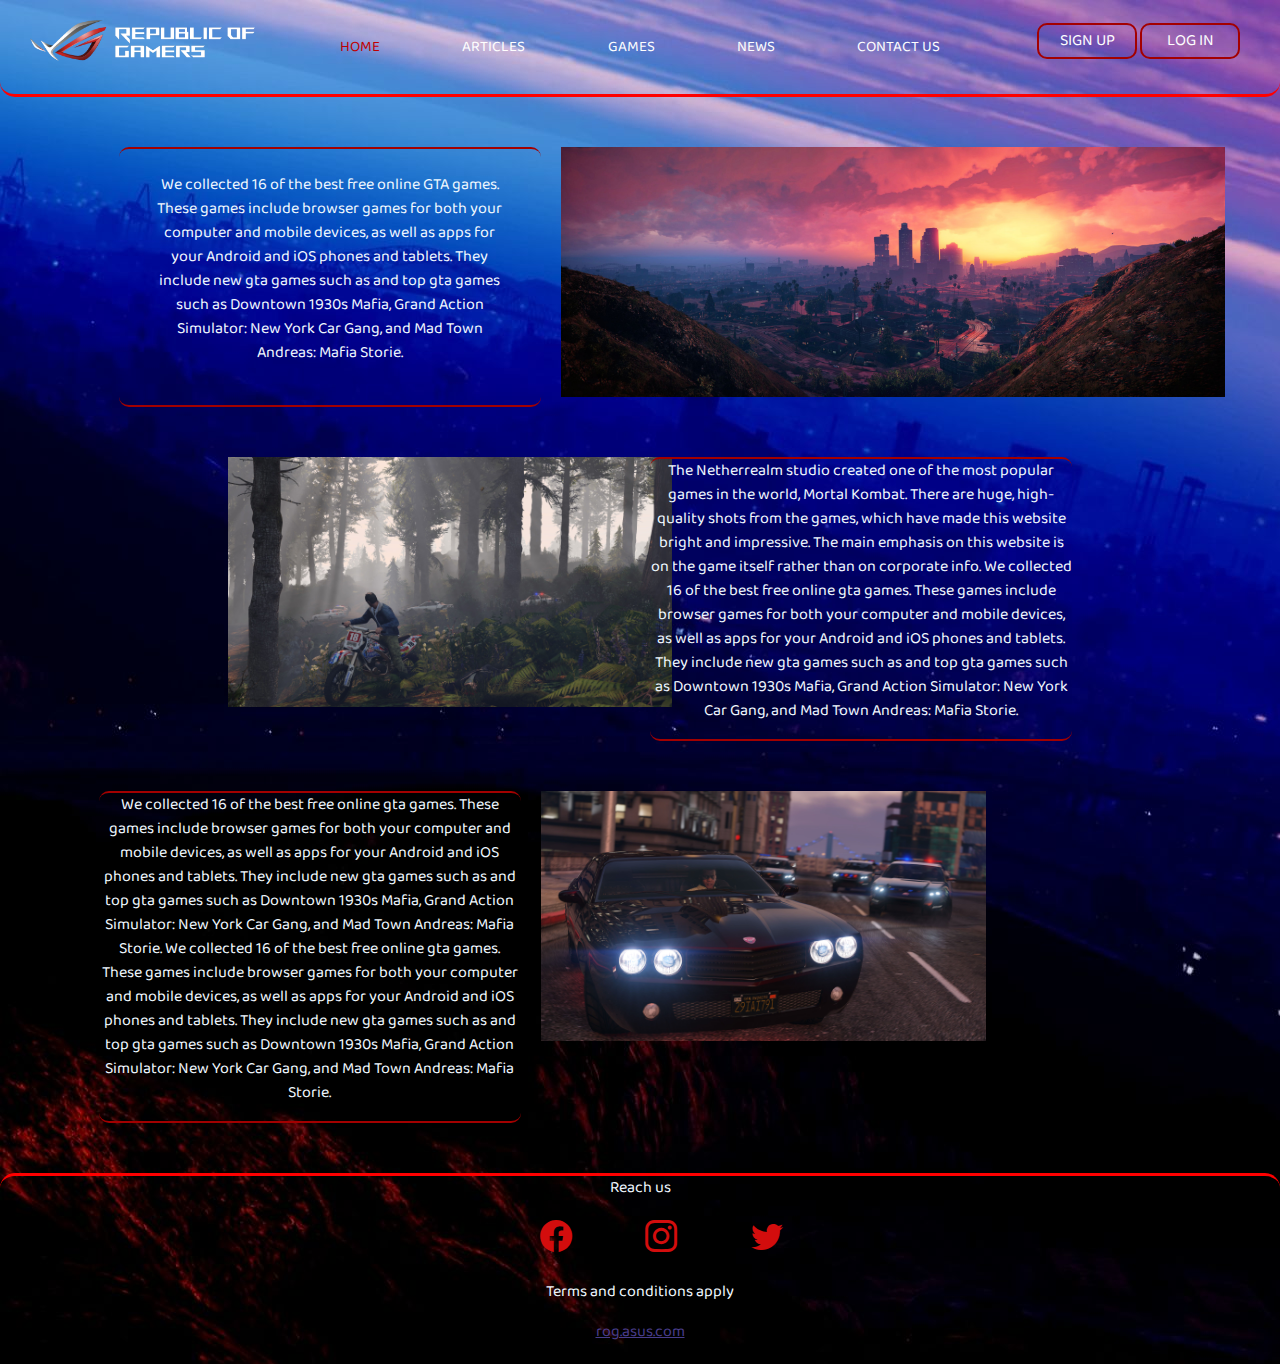
<file: index.html>
<!DOCTYPE html>
<html lang="en">

<head>
  <meta charset="UTF-8" />
  <meta http-equiv="X-UA-Compatible" content="IE=edge" />
  <meta name="viewport" content="width=device-width, initial-scale=1.0" />
  <link rel="stylesheet" href="https://cdn.jsdelivr.net/npm/bootstrap@5.0.2/dist/css/bootstrap.min.css" />
  <link rel="stylesheet" href="https://cdn.jsdelivr.net/npm/bootstrap-icons@1.5.0/font/bootstrap-icons.css" />
  <title>Gaming Hub</title>
</head>
<link href="https://fonts.googleapis.com/css2?family=Baloo+Bhai+2:wght@800&display=swap" rel="stylesheet" />
<link rel="stylesheet" href="css/style.css" />
<link rel="stylesheet" href="css/sections.css" />
<link rel="stylesheet" href="css/footer.css" />
<link rel="shortcut icon" href="images/favicon.png" type="image/x-icon" />

<body>
  <nav class="header">
    <div class="left">
      <a href="index.html"><img src="images/logo.png" alt="" /></a>
      <!-- <a href="#"><img src="images/logo.png" alt=""></a> -->
    </div>
    <div class="mid">
      <ul class="navbar">
        <li><a href="index.html" class="active">HOME</a></li>
        <li>
          <a href="articles.html">ARTICLES</a>
        </li>
        <li>
          <a href="games.html">GAMES</a>
        </li>
        <li>
          <a href="news.html">NEWS</a>
        </li>
        <li><a href="contact.html">CONTACT US</a></li>
      </ul>
    </div>
    <div class="right">
      <div>
        <ul>
          <li>
            <a href="signup.php" class="link_btn">SIGN UP</a>
          </li>
          <li>
            <a href="login.php" class="link_btn">LOG IN</a>
          </li>
        </ul>
      </div>
    </div>
  </nav>

  <div class="sections">
    <div class="section1">
      <div class="container-left1">
        <p>
          We collected 16 of the best free online GTA games. These games
          include browser games for both your computer and mobile devices, as
          well as apps for your Android and iOS phones and tablets. They
          include new gta games such as and top gta games such as Downtown
          1930s Mafia, Grand Action Simulator: New York Car Gang, and Mad Town
          Andreas: Mafia Storie.
        </p>
      </div>
      <div class="container-right1">
        <img class="pics" src="images/2.jpg" alt="" />
      </div>
    </div>

    <div class="section2">
      <div class="container-right2">
        <img class="pics" src="images/3.jpg" alt="" />
      </div>
      <div class="container-left2">
        <p>
          The Netherrealm studio created one of the most popular games in the
          world, Mortal Kombat. There are huge, high-quality shots from the
          games, which have made this website bright and impressive. The main
          emphasis on this website is on the game itself rather than on
          corporate info. We collected 16 of the best free online gta games.
          These games include browser games for both your computer and mobile
          devices, as well as apps for your Android and iOS phones and
          tablets. They include new gta games such as and top gta games such
          as Downtown 1930s Mafia, Grand Action Simulator: New York Car Gang,
          and Mad Town Andreas: Mafia Storie.
        </p>
      </div>
    </div>

    <div class="section3">
      <div class="container-left3">
        <p>
          We collected 16 of the best free online gta games. These games
          include browser games for both your computer and mobile devices, as
          well as apps for your Android and iOS phones and tablets. They
          include new gta games such as and top gta games such as Downtown
          1930s Mafia, Grand Action Simulator: New York Car Gang, and Mad Town
          Andreas: Mafia Storie. We collected 16 of the best free online gta
          games. These games include browser games for both your computer and
          mobile devices, as well as apps for your Android and iOS phones and
          tablets. They include new gta games such as and top gta games such
          as Downtown 1930s Mafia, Grand Action Simulator: New York Car Gang,
          and Mad Town Andreas: Mafia Storie.
        </p>
      </div>

      <div class="container-right3">
        <img class="pics" src="images/4.jpg" alt="" />
      </div>
    </div>
  </div>

  <footer>
    <div class="reachus">
      <p>Reach us</p>
    </div>
    <div class="footer_div1">
      <ul>
        <li class="fb">
          <a href="https://www.facebook.com/ASUSROGInd/" target="_blank"><i class="bi bi-facebook"></i></a>
        </li>
        <li class="insta">
          <a href="https://www.instagram.com/asusrog.in/?hl=en" target="_blank"><i class="bi bi-instagram"></i></a>
        </li>
        <li class="twitter">
          <a href="https://twitter.com/asus_rog_in?lang=en" target="_blank"><i class="bi bi-twitter"></i></a>
        </li>
      </ul>
    </div>
    <div class="footer_div2">
      <p>Terms and conditions apply</p>
    </div>
    <div class="footer_div3">
      <a href="https://rog.asus.com/in/" target="_blank">rog.asus.com</a>
    </div>
  </footer>
</body>

</html>
</file>
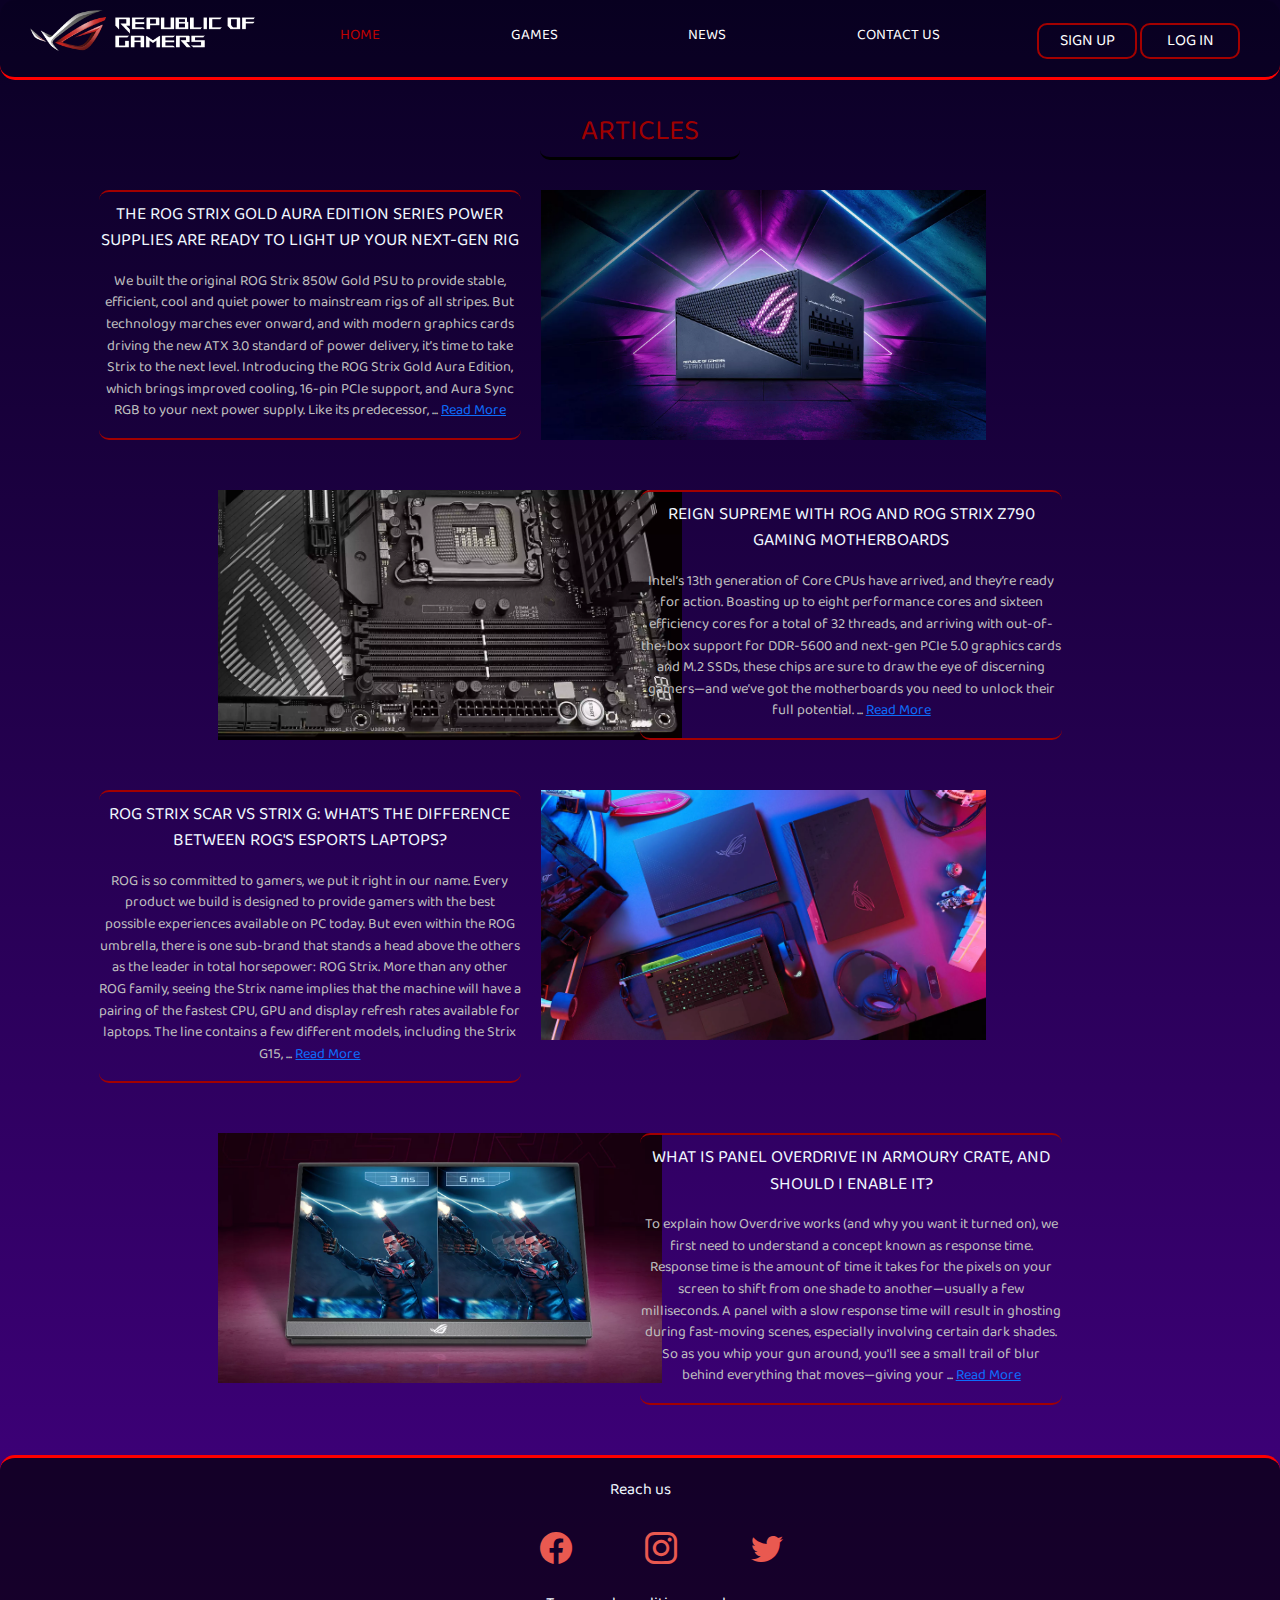
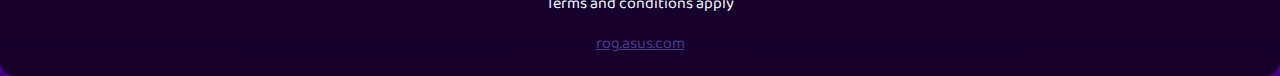
<file: articles.html>
<!DOCTYPE html>
<html lang="en">

<head>
  <meta charset="UTF-8" />
  <meta http-equiv="X-UA-Compatible" content="IE=edge" />
  <meta name="viewport" content="width=device-width, initial-scale=1.0" />
  <link rel="stylesheet" href="https://cdn.jsdelivr.net/npm/bootstrap@5.0.2/dist/css/bootstrap.min.css" />
  <link rel="stylesheet" href="https://cdn.jsdelivr.net/npm/bootstrap-icons@1.5.0/font/bootstrap-icons.css" />
  <title>Articles</title>
</head>
<link href="https://fonts.googleapis.com/css2?family=Baloo+Bhai+2:wght@800&display=swap" rel="stylesheet" />
<link rel="stylesheet" href="css/articles/style.css" />
<link rel="stylesheet" href="css/articles/footer.css" />
<link rel="stylesheet" href="css/articles/section.css" />
<link rel="shortcut icon" href="images/favicon.png" type="image/x-icon" />

<body>
  <nav class="header">
    <div class="left">
      <a href="index.html"><img src="images/logo.png" alt="" /></a>
      <!-- <a href="#"><img src="images/logo.png" alt=""></a> -->
    </div>
    <div class="mid">
      <ul class="navbar">
        <li><a href="index.html" class="active">HOME</a></li>
        <li>
          <a href="games.html">GAMES</a>
        </li>
        <li>
          <a href="news.html">NEWS</a>
        </li>
        <li><a href="contact.html">CONTACT US</a></li>
      </ul>
    </div>
    <div class="right">
      <div>
        <ul>
          <li>
            <a href="signup.php" class="link_btn">SIGN UP</a>
          </li>
          <li>
            <a href="login.php" class="link_btn">LOG IN</a>
          </li>
        </ul>
      </div>
    </div>
  </nav>

  <div class="sections">
    <div class="current_page_container">
      <p class="current_page_text">ARTICLES</p>
    </div>
    <div class="section1">
      <div class="container-left1">
        <p class="heading">
          THE ROG STRIX GOLD AURA EDITION SERIES POWER SUPPLIES ARE READY TO
          LIGHT UP YOUR NEXT-GEN RIG
        </p>
        <p class="article">
          We built the original ROG Strix 850W Gold PSU to provide stable,
          efficient, cool and quiet power to mainstream rigs of all stripes.
          But technology marches ever onward, and with modern graphics cards
          driving the new ATX 3.0 standard of power delivery, it’s time to
          take Strix to the next level. Introducing the ROG Strix Gold Aura
          Edition, which brings improved cooling, 16-pin PCIe support, and
          Aura Sync RGB to your next power supply. Like its predecessor, ...
          <a href="articles/art1.html" target="_blank"> Read More
          </a>
        </p>
      </div>
      <div class="container-right1">
        <img class="pics" src="images/articles/img1.webp" alt="" />
      </div>
    </div>

    <div class="section2">
      <div class="container-right2">
        <img class="pics" src="images/articles/img2.webp" alt="" />
      </div>
      <div class="container-left2">
        <p class="heading">
          REIGN SUPREME WITH ROG AND ROG STRIX Z790 GAMING MOTHERBOARDS
        </p>
        <p class="article">
          Intel’s 13th generation of Core CPUs have arrived, and they’re ready
          for action. Boasting up to eight performance cores and sixteen
          efficiency cores for a total of 32 threads, and arriving with
          out-of-the-box support for DDR-5600 and next-gen PCIe 5.0 graphics
          cards and M.2 SSDs, these chips are sure to draw the eye of
          discerning gamers—and we’ve got the motherboards you need to unlock
          their full potential. ...
          <a href="articles/art2.html" target="_blank"> Read More </a>
        </p>
      </div>
    </div>

    <div class="section3">
      <div class="container-left3">
        <p class="heading">
          ROG STRIX SCAR VS STRIX G: WHAT'S THE DIFFERENCE BETWEEN ROG'S
          ESPORTS LAPTOPS?
        </p>
        <p class="article">
          ROG is so committed to gamers, we put it right in our name. Every
          product we build is designed to provide gamers with the best
          possible experiences available on PC today. But even within the ROG
          umbrella, there is one sub-brand that stands a head above the others
          as the leader in total horsepower: ROG Strix. More than any other
          ROG family, seeing the Strix name implies that the machine will have
          a pairing of the fastest CPU, GPU and display refresh rates
          available for laptops. The line contains a few different models,
          including the Strix G15, ...
          <a href="articles/art3.html" target="_blank">
            Read More
          </a>
        </p>
      </div>

      <div class="container-right3">
        <img class="pics" src="images/articles/img3.webp" alt="" />
      </div>
    </div>

    <div class="section4">
      <div class="container-right4">
        <img class="pics" src="images/articles/img4.webp" alt="" />
      </div>
      <div class="container-left4">
        <p class="heading">
          WHAT IS PANEL OVERDRIVE IN ARMOURY CRATE, AND SHOULD I ENABLE IT?
        </p>
        <p class="article">
          To explain how Overdrive works (and why you want it turned on), we
          first need to understand a concept known as response time. Response
          time is the amount of time it takes for the pixels on your screen to
          shift from one shade to another—usually a few milliseconds. A panel
          with a slow response time will result in ghosting during fast-moving
          scenes, especially involving certain dark shades. So as you whip
          your gun around, you'll see a small trail of blur behind everything
          that moves—giving your ...
          <a href="articles/art4.html" target="_blank"> Read More
          </a>
        </p>
      </div>
    </div>
  </div>

  <footer>
    <div class="reachus">
      <p>Reach us</p>
    </div>
    <div class="footer_div1">
      <ul>
        <li class="fb">
          <a href="https://www.facebook.com/ASUSROGInd/" target="_blank"><i class="bi bi-facebook"></i></a>
        </li>
        <li class="insta">
          <a href="https://www.instagram.com/asusrog.in/?hl=en" target="_blank"><i class="bi bi-instagram"></i></a>
        </li>
        <li class="twitter">
          <a href="https://twitter.com/asus_rog_in?lang=en" target="_blank"><i class="bi bi-twitter"></i></a>
        </li>
      </ul>
    </div>
    <div class="footer_div2">
      <p>Terms and conditions apply</p>
    </div>
    <div class="footer_div3">
      <a href="https://rog.asus.com/in/" target="_blank">rog.asus.com</a>
    </div>
  </footer>
</body>

</html>
</file>
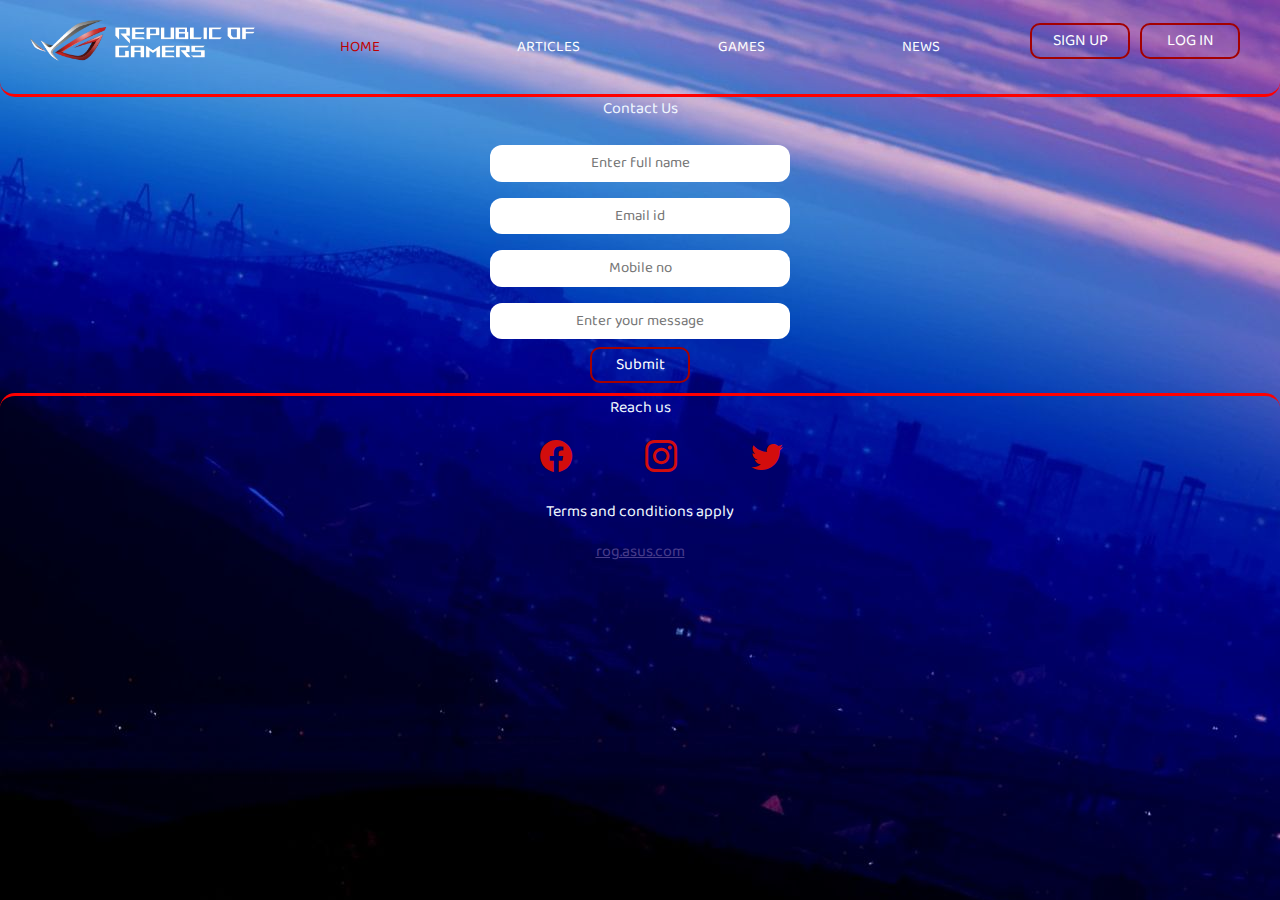
<file: contact.html>
<!DOCTYPE html>
<html lang="en">
  <head>
    <meta charset="UTF-8" />
    <meta http-equiv="X-UA-Compatible" content="IE=edge" />
    <meta name="viewport" content="width=device-width, initial-scale=1.0" />
    <title>Contact Us</title>
    <link
      rel="stylesheet"
      href="https://cdn.jsdelivr.net/npm/bootstrap@5.0.2/dist/css/bootstrap.min.css"
    />
    <link
      rel="stylesheet"
      href="https://cdn.jsdelivr.net/npm/bootstrap-icons@1.5.0/font/bootstrap-icons.css"
    />
  </head>
  <link
    href="https://fonts.googleapis.com/css2?family=Baloo+Bhai+2:wght@800&display=swap"
    rel="stylesheet"
  />
  <link rel="stylesheet" href="css/style.css" />
  <link rel="stylesheet" href="css/sections.css" />
  <link rel="stylesheet" href="css/footer.css" />
  <link rel="shortcut icon" href="images/favicon.png" type="image/x-icon" />

  <body>
    <nav class="header">
      <div class="left">
        <a href="index.html"><img src="images/logo.png" alt="" /></a>
      </div>
      <div class="mid">
        <ul class="navbar">
          <li><a href="index.html" class="active">HOME</a></li>
          <li>
            <a href="articles.html">ARTICLES</a>
          </li>
          <li>
            <a href="games.html">GAMES</a>
          </li>
          <li>
            <a href="news.html"
              >NEWS</a
            >
          </li>
        </ul>
      </div>
      <div class="right">
        <div><a href="signup.php" class="link_btn">SIGN UP</a></div>
        <div><a href="login.php" class="link_btn">LOG IN</a></div>
      </div>
    </nav>

    <div class="container">
        <div>
            <p>Contact Us</p>
        </div>
      <form action="contacted.php" class="form" method="post">
        <div class="form-group">
          <input
            type="text"
            name="username"
            id=""
            placeholder="Enter full name"
          />
        </div>

        <div class="form-group">
          <input type="email" name="email" id="" placeholder="Email id" />
        </div>

        <div class="form-group">
          <input type="text" name="phone" id="" placeholder="Mobile no" />
        </div>

        <div class="form-group">
          <input
            type="text"
            name="message"
            id=""
            placeholder="Enter your message"
          />
        </div>
        <input type="submit" value="Submit" class="link_btn submit" />
      </form>
    </div>

    <footer>
      <div class="reachus">
        <p>Reach us</p>
      </div>
      <div class="footer_div1">
        <ul>
          <li class="fb">
            <a href="https://www.facebook.com/ASUSROGInd/" target="_blank"
              ><i class="bi bi-facebook"></i
            ></a>
          </li>
          <li class="insta">
            <a
              href="https://www.instagram.com/asusrog.in/?hl=en"
              target="_blank"
              ><i class="bi bi-instagram"></i
            ></a>
          </li>
          <li class="twitter">
            <a href="https://twitter.com/asus_rog_in?lang=en" target="_blank"
              ><i class="bi bi-twitter"></i
            ></a>
          </li>
        </ul>
      </div>
      <div class="footer_div2">
        <p>Terms and conditions apply</p>
      </div>
      <div class="footer_div3">
        <a href="https://rog.asus.com/in/" target="_blank">rog.asus.com</a>
      </div>
    </footer>
  </body>
</html>
</file>
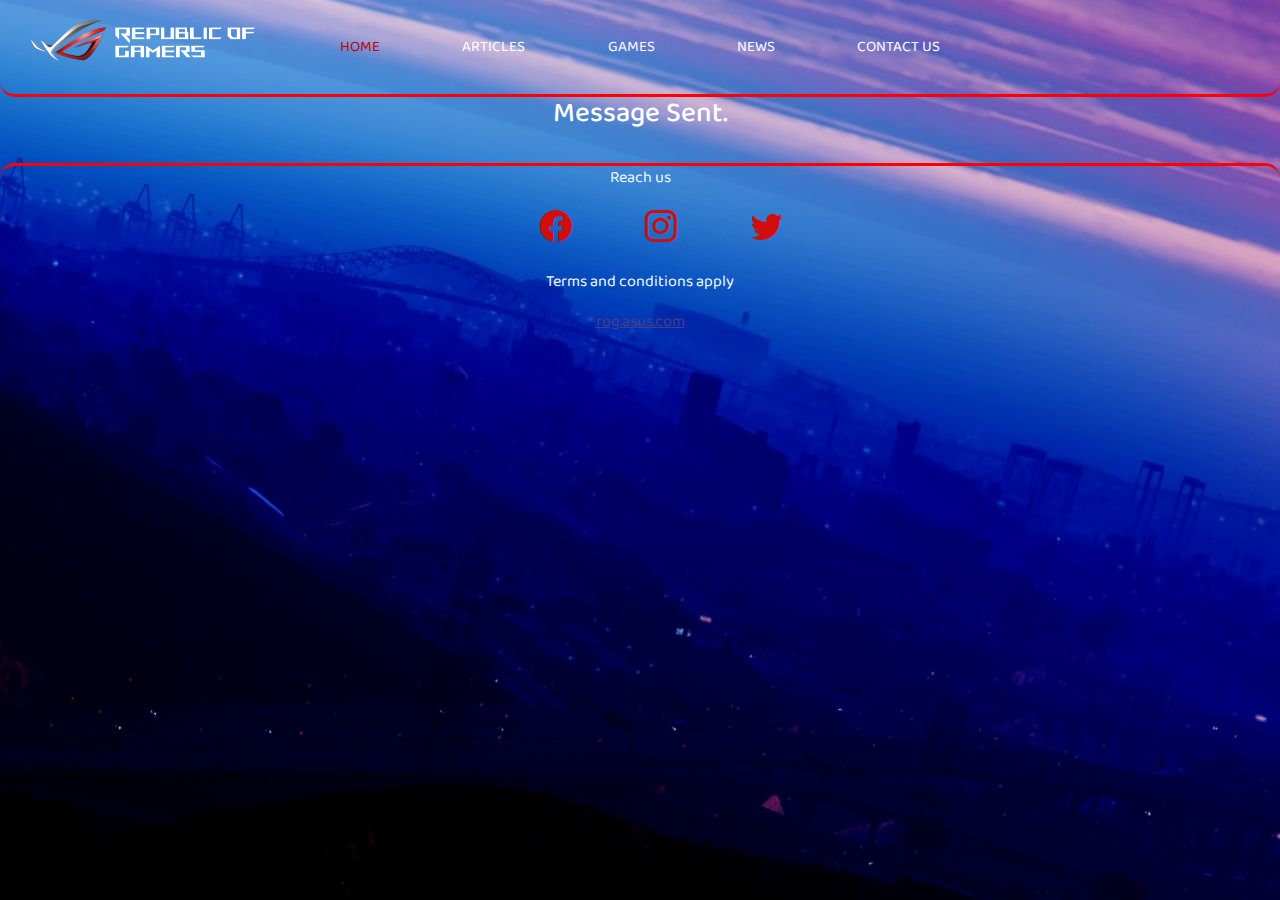
<file: contacted.html>
<!DOCTYPE html>
<html lang="en">

<head>
  <meta charset="UTF-8" />
  <meta http-equiv="X-UA-Compatible" content="IE=edge" />
  <meta name="viewport" content="width=device-width, initial-scale=1.0" />
  <link rel="stylesheet" href="https://cdn.jsdelivr.net/npm/bootstrap@5.0.2/dist/css/bootstrap.min.css" />
  <link rel="stylesheet" href="https://cdn.jsdelivr.net/npm/bootstrap-icons@1.5.0/font/bootstrap-icons.css" />
  <title>Gaming Hub</title>
</head>
<link href="https://fonts.googleapis.com/css2?family=Baloo+Bhai+2:wght@800&display=swap" rel="stylesheet" />
<link rel="stylesheet" href="css/style.css" />
<link rel="stylesheet" href="css/sections.css" />
<link rel="stylesheet" href="css/footer.css" />
<link rel="shortcut icon" href="images/favicon.png" type="image/x-icon" />
<style>
  input::-webkit-outer-spin-button,
  input::-webkit-inner-spin-button {
    -webkit-appearance: none;
    appearance: none;
    margin: 0;
  }
</style>

<body>
  <nav class="header">
    <div class="left">
      <a href="index.html"><img src="images/logo.png" alt="" /></a>
      <!-- <a href="#"><img src="images/logo.png" alt=""></a> -->
    </div>
    <div class="mid">
      <ul class="navbar">
        <li><a href="index.htnl" class="active">HOME</a></li>
        <li>
          <a href="articles.html">ARTICLES</a>
        </li>
        <li>
          <a href="games.html">GAMES</a>
        </li>
        <li>
          <a href="news.html">NEWS</a>
        </li>
        <li><a href="contact.html">CONTACT US</a></li>
      </ul>
    </div>
  </nav>

  <div class='container'>
    <h3>Message Sent.</h3><br />
  </div>

  <footer>
    <div class="reachus">
      <p>Reach us</p>
    </div>
    <div class="footer_div1">
      <ul>
        <li class="fb">
          <a href="https://www.facebook.com/ASUSROGInd/" target="_blank"><i class="bi bi-facebook"></i></a>
        </li>
        <li class="insta">
          <a href="https://www.instagram.com/asusrog.in/?hl=en" target="_blank"><i class="bi bi-instagram"></i></a>
        </li>
        <li class="twitter">
          <a href="https://twitter.com/asus_rog_in?lang=en" target="_blank"><i class="bi bi-twitter"></i></a>
        </li>
      </ul>
    </div>
    <div class="footer_div2">
      <p>Terms and conditions apply</p>
    </div>
    <div class="footer_div3">
      <a href="https://rog.asus.com/in/" target="_blank">rog.asus.com</a>
    </div>
  </footer>
</body>

</html>
</file>
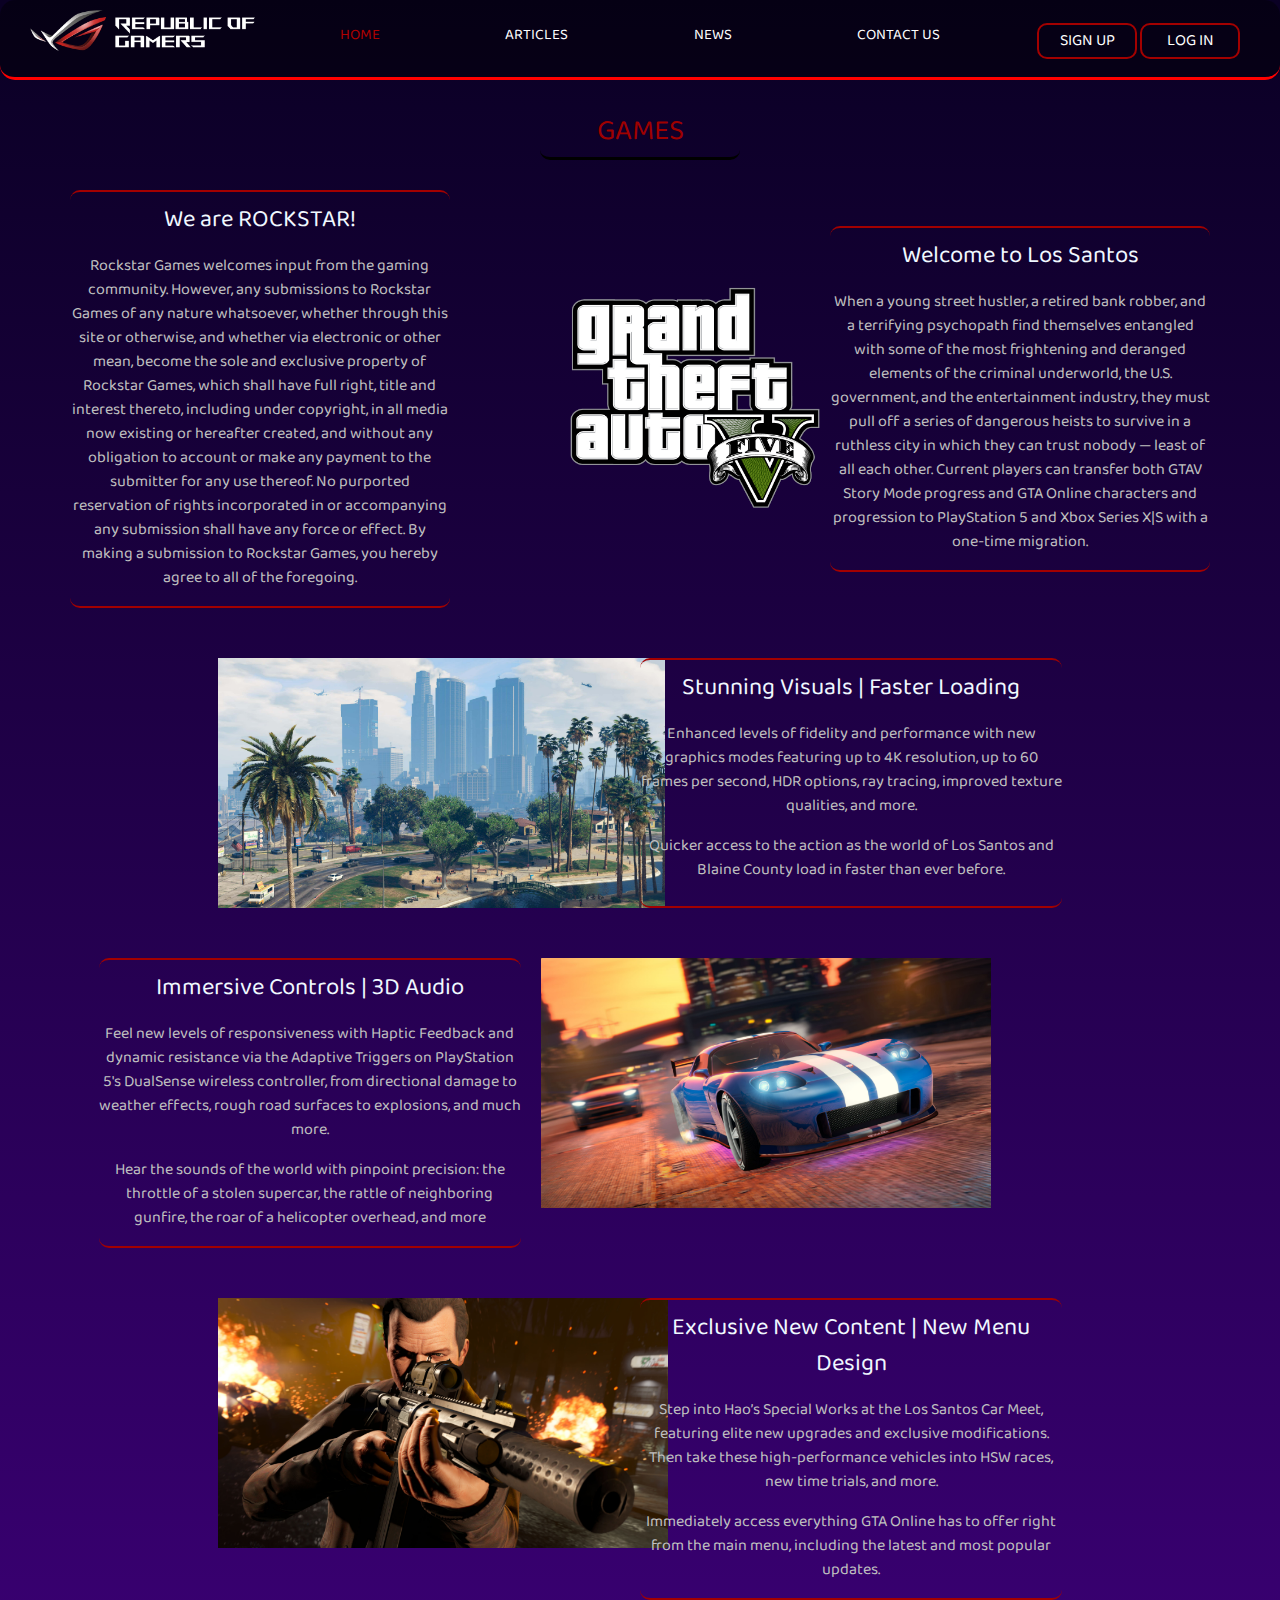
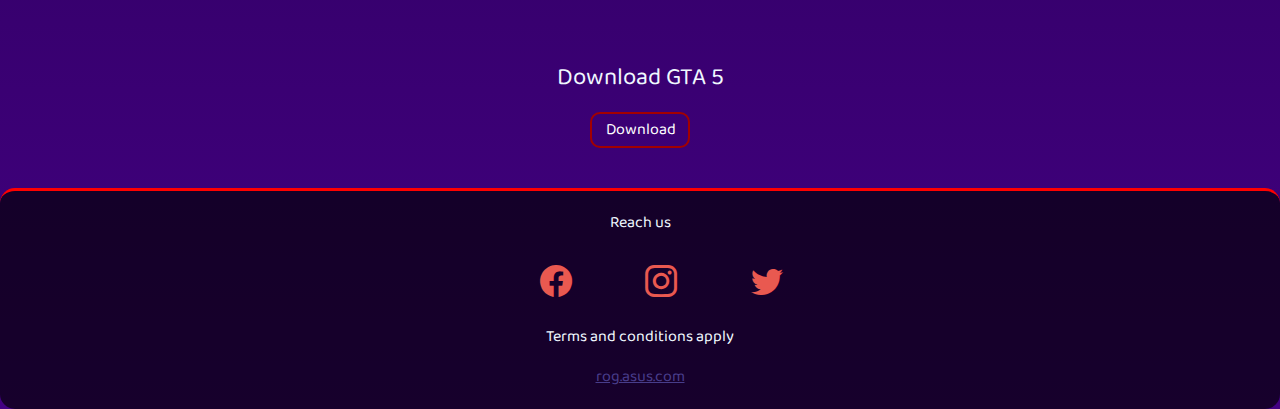
<file: games.html>
<!DOCTYPE html>
<html lang="en">

<head>
  <meta charset="UTF-8" />
  <meta http-equiv="X-UA-Compatible" content="IE=edge" />
  <meta name="viewport" content="width=device-width, initial-scale=1.0" />
  <link rel="stylesheet" href="https://cdn.jsdelivr.net/npm/bootstrap@5.0.2/dist/css/bootstrap.min.css" />
  <link rel="stylesheet" href="https://cdn.jsdelivr.net/npm/bootstrap-icons@1.5.0/font/bootstrap-icons.css" />
  <title>Games</title>
</head>
<link href="https://fonts.googleapis.com/css2?family=Baloo+Bhai+2:wght@800&display=swap" rel="stylesheet" />
<link rel="stylesheet" href="css/games/style.css" />
<link rel="stylesheet" href="css/games/footer.css" />
<link rel="stylesheet" href="css/games/section.css" />
<link rel="shortcut icon" href="images/favicon.png" type="image/x-icon" />

<body>
  <nav class="header">
    <div class="left">
      <a href="index.html"><img src="images/logo.png" alt="" /></a>
      <!-- <a href="#"><img src="images/logo.png" alt=""></a> -->
    </div>
    <div class="mid">
      <ul class="navbar">
        <li><a href="index.html" class="active">HOME</a></li>
        <li>
          <a href="articles.html">ARTICLES</a>
        </li>
        <li>
          <a href="news.html">NEWS</a>
        </li>
        <li><a href="contact.html">CONTACT US</a></li>
      </ul>
    </div>
    <div class="right">
      <div>
        <ul>
          <li>
            <a href="signup.php" class="link_btn">SIGN UP</a>
          </li>
          <li>
            <a href="login.php" class="link_btn">LOG IN</a>
          </li>
        </ul>
      </div>
    </div>
  </nav>

  <div class="sections">
    <div class="current_page_container">
      <p class="current_page_text">GAMES</p>
    </div>
    <div class="section1">
      <div class="container-left1">
        <p class="heading">We are ROCKSTAR!</p>
        <p class="article">
          Rockstar Games welcomes input from the gaming community. However,
          any submissions to Rockstar Games of any nature whatsoever, whether
          through this site or otherwise, and whether via electronic or other
          mean, become the sole and exclusive property of Rockstar Games,
          which shall have full right, title and interest thereto, including
          under copyright, in all media now existing or hereafter created, and
          without any obligation to account or make any payment to the
          submitter for any use thereof. No purported reservation of rights
          incorporated in or accompanying any submission shall have any force
          or effect. By making a submission to Rockstar Games, you hereby
          agree to all of the foregoing.
        </p>
      </div>
      <div class="container-mid1">
        <img class="pics" src="images/games/gta_5_logo.png" alt="" />
      </div>
      <div class="container-right1">
        <p class="heading">Welcome to Los Santos</p>
        <p class="article">
          When a young street hustler, a retired bank robber, and a terrifying
          psychopath find themselves entangled with some of the most
          frightening and deranged elements of the criminal underworld, the
          U.S. government, and the entertainment industry, they must pull off
          a series of dangerous heists to survive in a ruthless city in which
          they can trust nobody — least of all each other. Current players can
          transfer both GTAV Story Mode progress and GTA Online characters and
          progression to PlayStation 5 and Xbox Series X|S with a one-time
          migration.
        </p>
      </div>
    </div>

    <div class="section2">
      <div class="container-right2">
        <img class="pics" src="images/games/img1.png" alt="" />
      </div>
      <div class="container-left2">
        <p class="heading">Stunning Visuals | Faster Loading</p>
        <p class="article">
          Enhanced levels of fidelity and performance with new graphics modes
          featuring up to 4K resolution, up to 60 frames per second, HDR
          options, ray tracing, improved texture qualities, and more.
        </p>
        <p class="article">
          Quicker access to the action as the world of Los Santos and Blaine
          County load in faster than ever before.
        </p>
      </div>
    </div>

    <div class="section3">
      <div class="container-left3">
        <p class="heading">Immersive Controls | 3D Audio</p>
        <p class="article">
          Feel new levels of responsiveness with Haptic Feedback and dynamic
          resistance via the Adaptive Triggers on PlayStation 5's DualSense
          wireless controller, from directional damage to weather effects,
          rough road surfaces to explosions, and much more.
        </p>
        <p class="article">
          Hear the sounds of the world with pinpoint precision: the throttle
          of a stolen supercar, the rattle of neighboring gunfire, the roar of
          a helicopter overhead, and more
        </p>
      </div>

      <div class="container-right3">
        <img class="pics" src="images/games/img2.png" alt="" />
      </div>
    </div>

    <div class="section4">
      <div class="container-right4">
        <img class="pics" src="images/games/img3.png" alt="" />
      </div>
      <div class="container-left4">
        <p class="heading">Exclusive New Content | New Menu Design</p>
        <p class="article">
          Step into Hao’s Special Works at the Los Santos Car Meet, featuring
          elite new upgrades and exclusive modifications. Then take these
          high-performance vehicles into HSW races, new time trials, and more.
        </p>
        <p class="article">
          Immediately access everything GTA Online has to offer right from the
          main menu, including the latest and most popular updates.
        </p>
      </div>
    </div>
    <div class="download_section">
      <div class="download_container">
        <p class="heading">Download GTA 5</p>
        <a href="https://www.rockstargames.com/V/" target="_blank" style="text-decoration:none;"><button
            class="link_btn">Download</button></a>
      </div>
    </div>
  </div>

  <footer>
    <div class="reachus">
      <p>Reach us</p>
    </div>
    <div class="footer_div1">
      <ul>
        <li class="fb">
          <a href="https://www.facebook.com/ASUSROGInd/" target="_blank"><i class="bi bi-facebook"></i></a>
        </li>
        <li class="insta">
          <a href="https://www.instagram.com/asusrog.in/?hl=en" target="_blank"><i class="bi bi-instagram"></i></a>
        </li>
        <li class="twitter">
          <a href="https://twitter.com/asus_rog_in?lang=en" target="_blank"><i class="bi bi-twitter"></i></a>
        </li>
      </ul>
    </div>
    <div class="footer_div2">
      <p>Terms and conditions apply</p>
    </div>
    <div class="footer_div3">
      <a href="https://rog.asus.com/in/" target="_blank">rog.asus.com</a>
    </div>
  </footer>
</body>

</html>
</file>
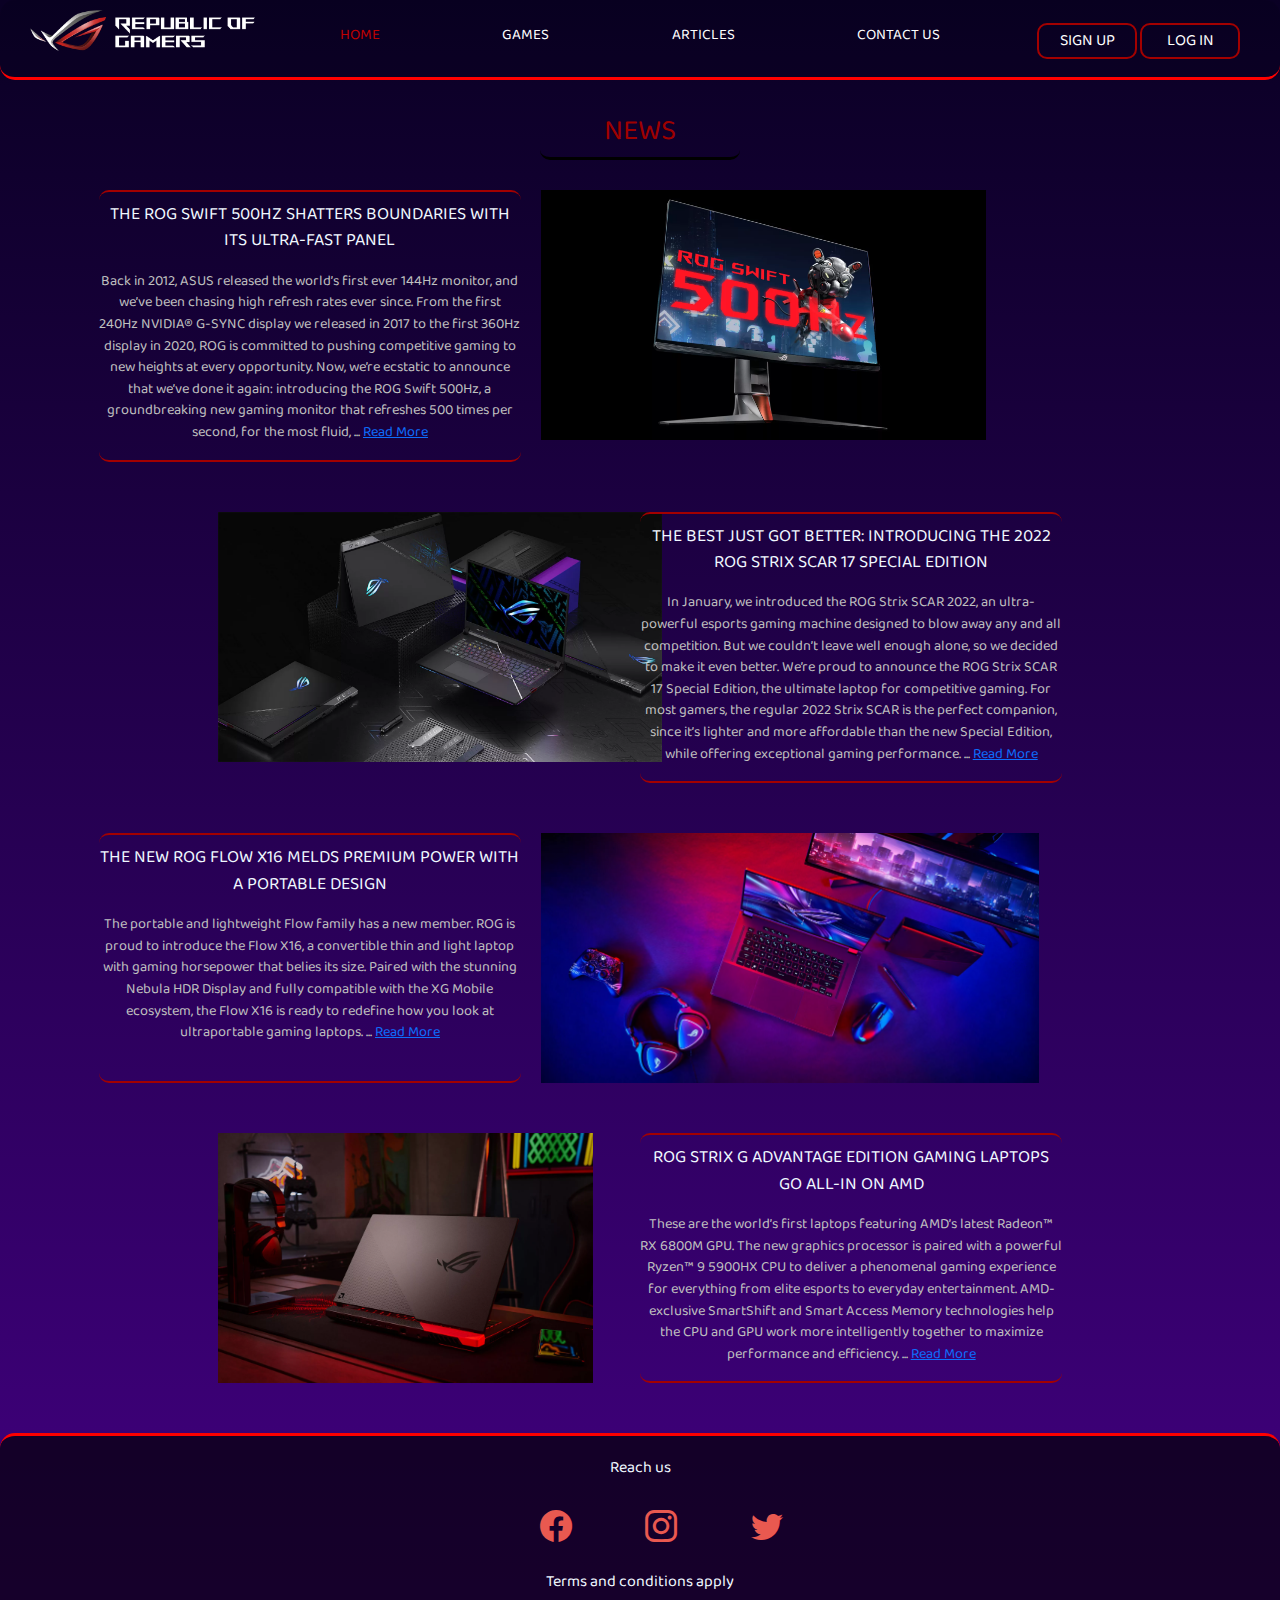
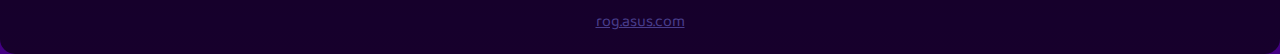
<file: news.html>
<!DOCTYPE html>
<html lang="en">
  <head>
    <meta charset="UTF-8" />
    <meta http-equiv="X-UA-Compatible" content="IE=edge" />
    <meta name="viewport" content="width=device-width, initial-scale=1.0" />
    <link
      rel="stylesheet"
      href="https://cdn.jsdelivr.net/npm/bootstrap@5.0.2/dist/css/bootstrap.min.css"
    />
    <link
      rel="stylesheet"
      href="https://cdn.jsdelivr.net/npm/bootstrap-icons@1.5.0/font/bootstrap-icons.css"
    />
    <title>News</title>
  </head>
  <link
    href="https://fonts.googleapis.com/css2?family=Baloo+Bhai+2:wght@800&display=swap"
    rel="stylesheet"
  />
  <link rel="stylesheet" href="css/articles/style.css" />
  <link rel="stylesheet" href="css/articles/footer.css" />
  <link rel="stylesheet" href="css/articles/section.css" />
  <link rel="shortcut icon" href="images/favicon.png" type="image/x-icon" />

  <body>
    <nav class="header">
      <div class="left">
        <a href="index.html"><img src="images/logo.png" alt="" /></a>
        <!-- <a href="#"><img src="images/logo.png" alt=""></a> -->
      </div>
      <div class="mid">
        <ul class="navbar">
          <li><a href="index.html" class="active">HOME</a></li>
          <li>
            <a href="games.html">GAMES</a>
          </li>
          <li>
            <a href="articles.html">ARTICLES</a>
          </li>
          <li><a href="contact.html">CONTACT US</a></li>
        </ul>
      </div>
      <div class="right">
        <div>
          <ul>
            <li>
              <a href="signup.php" class="link_btn">SIGN UP</a>
            </li>
            <li>
              <a href="login.php" class="link_btn">LOG IN</a>
            </li>
          </ul>
        </div>
      </div>
    </nav>

    <div class="sections">
      <div class="current_page_container">
        <p class="current_page_text">NEWS</p>
      </div>
      <div class="section1">
        <div class="container-left1">
          <p class="heading">
            THE ROG SWIFT 500HZ SHATTERS BOUNDARIES WITH ITS ULTRA-FAST PANEL
          </p>
          <p class="article">
            Back in 2012, ASUS released the world’s first ever 144Hz monitor,
            and we’ve been chasing high refresh rates ever since. From the first
            240Hz NVIDIA® G-SYNC display we released in 2017 to the first 360Hz
            display in 2020, ROG is committed to pushing competitive gaming to
            new heights at every opportunity. Now, we’re ecstatic to announce
            that we’ve done it again: introducing the ROG Swift 500Hz, a
            groundbreaking new gaming monitor that refreshes 500 times per
            second, for the most fluid, ...
            <a
              href="https://rog.asus.com/articles/news/the-rog-swift-500hz-shatters-boundaries-with-its-ultra-fast-panel/"
            >
              Read More
            </a>
          </p>
        </div>
        <div class="container-right1">
          <img class="pics" src="images/news/news1.webp" alt="" />
        </div>
      </div>

      <div class="section2">
        <div class="container-right2">
          <img class="pics" src="images/news/news2.webp" alt="" />
        </div>
        <div class="container-left2">
          <p class="heading">
            THE BEST JUST GOT BETTER: INTRODUCING THE 2022 ROG STRIX SCAR 17
            SPECIAL EDITION
          </p>
          <p class="article">
            In January, we introduced the ROG Strix SCAR 2022, an ultra-powerful
            esports gaming machine designed to blow away any and all
            competition. But we couldn’t leave well enough alone, so we decided
            to make it even better. We’re proud to announce the ROG Strix SCAR
            17 Special Edition, the ultimate laptop for competitive gaming. For
            most gamers, the regular 2022 Strix SCAR is the perfect companion,
            since it’s lighter and more affordable than the new Special Edition,
            while offering exceptional gaming performance. ...
            <a
              href="https://rog.asus.com/articles/news/the-best-just-got-better-introducing-the-rog-strix-scar-17-special-edition/"
            >
              Read More
            </a>
          </p>
        </div>
      </div>

      <div class="section3">
        <div class="container-left3">
          <p class="heading">
            THE NEW ROG FLOW X16 MELDS PREMIUM POWER WITH A PORTABLE DESIGN
          </p>
          <p class="article">
            The portable and lightweight Flow family has a new member. ROG is
            proud to introduce the Flow X16, a convertible thin and light laptop
            with gaming horsepower that belies its size. Paired with the
            stunning Nebula HDR Display and fully compatible with the XG Mobile
            ecosystem, the Flow X16 is ready to redefine how you look at
            ultraportable gaming laptops. ...
            <a
              href="https://rog.asus.com/articles/news/the-rog-flow-x16-melds-premium-power-with-a-portable-design/"
            >
              Read More
            </a>
          </p>
        </div>

        <div class="container-right3">
          <img class="pics" src="images/news/news3.webp" alt="" />
        </div>
      </div>

      <div class="section4">
        <div class="container-right4">
          <img class="pics" src="images/news/news4.webp" alt="" />
        </div>
        <div class="container-left4">
          <p class="heading">
            ROG STRIX G ADVANTAGE EDITION GAMING LAPTOPS GO ALL-IN ON AMD
          </p>
          <p class="article">
            These are the world’s first laptops featuring AMD’s latest Radeon™
            RX 6800M GPU. The new graphics processor is paired with a powerful
            Ryzen™ 9 5900HX CPU to deliver a phenomenal gaming experience for
            everything from elite esports to everyday entertainment.
            AMD-exclusive SmartShift and Smart Access Memory technologies help
            the CPU and GPU work more intelligently together to maximize
            performance and efficiency. ...
            <a
              href="https://rog.asus.com/articles/news/rog-strix-g-advantage-edition-gaming-laptops-go-all-in-on-amd/"
            >
              Read More
            </a>
          </p>
        </div>
      </div>
    </div>

    <footer>
      <div class="reachus">
        <p>Reach us</p>
      </div>
      <div class="footer_div1">
        <ul>
          <li class="fb">
            <a href="https://www.facebook.com/ASUSROGInd/" target="_blank"
              ><i class="bi bi-facebook"></i
            ></a>
          </li>
          <li class="insta">
            <a
              href="https://www.instagram.com/asusrog.in/?hl=en"
              target="_blank"
              ><i class="bi bi-instagram"></i
            ></a>
          </li>
          <li class="twitter">
            <a href="https://twitter.com/asus_rog_in?lang=en" target="_blank"
              ><i class="bi bi-twitter"></i
            ></a>
          </li>
        </ul>
      </div>
      <div class="footer_div2">
        <p>Terms and conditions apply</p>
      </div>
      <div class="footer_div3">
        <a href="https://rog.asus.com/in/" target="_blank">rog.asus.com</a>
      </div>
    </footer>
  </body>
</html>
</file>
<file: css/style.css>
body {
    font-family: 'Baloo Bhai 2', cursive;
    background-image: url("../images/bg.jpg");
}

.header {
    /* position: sticky; */
    border-bottom: 3px solid red;
    border-radius: 15px;
    z-index: 1;
}

.left {
    color: white;
    display: inline-block;
    position: absolute;
    left: 40px;
    top: 40px;
    width: 14%;
}

.left img {
    height: 41px;
    margin-left: -10px;
    margin-top: -24px;
}

.left div {
    text-align: center;
    font-size: 14px;
    line-height: 5px;
}

.mid {
    /* border: 2px solid green; */
    color: white;
    display: block;
    width: 50%;
    margin: 27px auto;
}

.right {
    /* border: 2px solid yellow; */
    display: flex;
    color: white;
    position: absolute;
    right: 40px;
    top: 23px;
    margin: auto;
    justify-content: center;
    align-items: center;

}


.right div {
    margin-left: 10px;

}


.navbar li {
    display: inline-block;
}

.navbar li a {
    color: white;
    text-decoration: none;
    padding: 34px 20px;
    font-size: 15px;
}

.navbar li a.active {
    color: rgb(192, 0, 0);
}

.navbar li a:hover {
    color: rgb(163, 0, 0);

}

form {
    display: flex;
    flex-direction: column;
    align-items: center;
}

.form-group {
    width: 300px;
}

.form-group input {
    font-family: 'Baloo Bhai 2', cursive;
    text-align: center;
    width: 100%;
    padding: 7px;
    margin: 8px auto;
    border: transparent;
    border-radius: 12px;
    font-size: 15px;
}

/* .text_white{
    color: white;
    text-align: center;
} */

.form_group_radio {
    display: inline-block;
    /* align-items: center; */
    padding-top: 20px;
}

.login_div {
    width: 350px;
    border-top: 2px solid rgb(192, 0, 0);
    border-bottom: 2px solid rgb(192, 0, 0);
    border-radius: 10px;
}

.link_btn {
    display: block;
    margin: auto;
    margin-bottom: 10px;
    width: 100px;

    text-align: center;
    text-decoration: none;
    font-family: 'Baloo Bhai 2', cursive;
    color: white;
    background-color: transparent;
    padding: 4px 14px;
    border: 2px solid rgb(163, 0, 0);
    border-radius: 10px;
    font-size: auto;
    cursor: pointer;



}

.link_btn:hover {
    color: rgb(163, 0, 0);
    background-color: rgba(255, 255, 255, 0.014);
}

.container {
    color: white;
}

.container button {
    color: white;
    font-family: 'Baloo Bhai 2', cursive;
    display: block;
    width: 100px;
    margin: 20px auto;
}

.container h1,
h3 {
    text-align: center;
    color: white;
}

.user {
    display: block;
    margin: auto;
    margin-bottom: 10px;
    width: 200px;
    text-align: center;
    font-family: 'Baloo Bhai 2', cursive;
    color: white;
    background-color: transparent;
    padding: 4px 14px;
    border: 2px solid grey;
    border-radius: 10px;
    font-size: 15px;
}

.right ul li {
    list-style: none;
    display: inline-flex;
    justify-content: center;
}
</file>
<file: css/sections.css>
.heading {
    font-size: 1.1rem;
    margin-top: 10px;
}

.article {
    font-size: 0.9rem;
    color: rgb(146, 146, 146);
}

.sections {
    display: flex;
    flex-direction: column;
    justify-content: center;
    align-items: center;
}

.current_page_container {
    width: 200px;
    height: 50px;
    margin-top: 30px;
    margin-bottom: 50px;
    border-bottom: 3px solid rgb(0, 0, 0);
    border-radius: 10px;
}

.current_page_text {
    color: rgb(159, 0, 0);
    font-size: 1.8rem;
}



.section1 {
    display: flex;
    margin-top: 50px;
    justify-content: center;
}

.container-left1 {
    display: flex;
    flex-direction: column;
    color: white;
    margin-left: 40px;
    padding: 24px 31px;
    width: 33%;
    border: 2px solid rgb(163, 0, 0);
    border-radius: 10px;
    border-left: transparent;
    border-right: transparent;
}

.container-right1 {
    margin-left: 20px;
    width: 50%;
}

/* --------------------------------------------------------- */
.section2 {
    display: flex;
    margin-top: 50px;
    justify-content: center;
}

.container-left2 {
    display: flex;
    flex-direction: column;
    color: white;
    width: 33%;
    border: 2px solid rgb(163, 0, 0);
    border-radius: 10px;
    border-left: transparent;
    border-right: transparent;
}

.container-right2 {
    margin-left: 20px;
    width: 33%;
}

/* --------------------------------------------------- */

.section3 {
    display: flex;
    margin-top: 50px;
    margin-bottom: 50px;
    justify-content: center;
}

.container-left3 {
    display: flex;
    flex-direction: column;
    color: white;
    width: 33%;
    border: 2px solid rgb(163, 0, 0);
    border-radius: 10px;
    border-left: transparent;
    border-right: transparent;
}

.container-right3 {
    margin-left: 20px;
    width: 50%;
}

.pics {
    height: 250px;
}
</file>
<file: css/footer.css>
footer {
    display: flex;
    flex-direction: column;
    border-top: 3px solid red;
    border-radius: 15px;
}

footer h2,
p {
    display: block;
    text-align: center;
    color: aliceblue;
}

footer img {
    height: 30px;
}

.footer_div1 {
    display: block;
    margin: auto;
}

.footer_div1 ul li {
    display: inline-block;
    align-items: center;
    padding-right: 30px;
}

.footer_div2 {
    display: block;
    margin: auto;
    color: aliceblue;
}

.footer_div3 {
    display: block;
    margin: auto;
    margin-bottom: 20px;
    text-decoration: none;
    color: aliceblue;
}

.footer_div3 a {
    color: darkslateblue;
}

@keyframes float {
    0% {
        transform: translateY(0);
    }

    50% {
        transform: translateY(-15px);
    }

    100% {
        transform: translateY(0);
    }
}



.insta {
    text-decoration: none;
    padding: 0 0.7vw;
    margin-right: 2rem;
    font-size: 2rem;
    animation: float 5s ease-in-out infinite;

}

.bi-instagram {
    color: rgb(211, 13, 13);
}

.insta :hover {
    color: rgba(0, 216, 126, 0.811);
}

.fb {

    text-decoration: none;
    padding: 0 0.7vw;
    margin: 0rem 2rem 0rem 2rem;
    font-size: 2rem;
    animation: float 3s ease-in-out reverse infinite;
}

.bi-facebook {
    color: rgb(211, 13, 13);

}

.fb :hover {
    color: rgba(0, 216, 126, 0.811);
    /* color: rgb(206, 0, 0); */
}

.twitter {

    text-decoration: none;
    padding: 0 0.7vw;
    /* margin-left: 2rem; */

    font-size: 2rem;
    animation: float 4s ease-in-out infinite;
}

.bi-twitter {
    color: rgb(211, 13, 13);
}

.twitter :hover {
    /* color: rgb(174, 16, 16); */
    color: rgba(0, 216, 126, 0.811);
}
</file>
<file: css/articles/style.css>
body {
  font-family: "Baloo Bhai 2", cursive;
  /* background-image: url("../../images/bg.jpg"); */
  background: rgb(10, 0, 36);
  background: linear-gradient(
    180deg,
    rgba(10, 0, 36, 1) 0%,
    rgb(67, 0, 130) 100%
  );
}

.header {
  /* position: sticky; */
  border-bottom: 3px solid red;
  border-radius: 15px;
  height: 80px;
  z-index: 1;
  background-color: rgba(0, 0, 0, 0.103);
}

.left {
  color: white;
  display: inline-block;
  position: absolute;
  left: 40px;
  top: 30px;
  width: 14%;
}

.left img {
  height: 41px;
  margin-left: -10px;
  margin-top: -24px;
}

.left div {
  text-align: center;
  font-size: 14px;
  line-height: 5px;
}

.mid {
  /* border: 2px solid green; */
  color: white;
  display: block;
  width: 50%;
  margin: auto;
  padding-top: 15px;
}

.right {
  /* border: 2px solid yellow; */
  display: flex;
  color: white;
  position: absolute;
  right: 40px;
  top: 23px;
  margin: auto;
  justify-content: center;
  align-items: center;
}

.right div {
  margin-left: 10px;
}

.navbar li {
  display: inline-block;
}

.navbar li a {
  color: white;
  text-decoration: none;
  padding: 34px 20px;
  font-size: 15px;
}

.navbar li a.active {
  color: rgb(192, 0, 0);
}

.navbar li a:hover {
  /* color: rgb(163, 0, 0); */
  color: rgb(255, 0, 0);
}

form {
  display: flex;
  flex-direction: column;
  align-items: center;
}

.form-group {
  width: 300px;
}

.form-group input {
  font-family: "Baloo Bhai 2", cursive;
  text-align: center;
  width: 100%;
  padding: 7px;
  margin: 8px auto;
  border: transparent;
  border-radius: 12px;
  font-size: 15px;
}

/* .text_white{
    color: white;
    text-align: center;
} */

.form_group_radio {
  display: inline-block;
  /* align-items: center; */
  padding-top: 20px;
}

.login_div {
  width: 350px;
  border-top: 2px solid rgb(192, 0, 0);
  border-bottom: 2px solid rgb(192, 0, 0);
  border-radius: 10px;
}

.link_btn {
  display: block;
  margin: auto;
  margin-bottom: 10px;
  width: 100px;

  text-align: center;
  text-decoration: none;
  font-family: "Baloo Bhai 2", cursive;
  color: white;
  background-color: transparent;
  padding: 4px 14px;
  border: 2px solid rgb(163, 0, 0);
  border-radius: 10px;
  font-size: auto;
  cursor: pointer;
}

.link_btn:hover {
  /* color: rgb(163, 0, 0); */
  color: rgb(255, 0, 0);
  background-color: rgba(255, 255, 255, 0.014);
}

.container {
  color: white;
}

.container button {
  color: white;
  font-family: "Baloo Bhai 2", cursive;
  display: block;
  width: 100px;
  margin: 20px auto;
}

.container h1,
h3 {
  text-align: center;
  color: white;
}

.user {
  display: block;
  margin: auto;
  margin-bottom: 10px;
  width: 200px;
  text-align: center;
  font-family: "Baloo Bhai 2", cursive;
  color: white;
  background-color: transparent;
  padding: 4px 14px;
  border: 2px solid grey;
  border-radius: 10px;
  font-size: 15px;
}

.right ul li {
  list-style: none;
  display: inline-flex;
  justify-content: center;
}
</file>
<file: css/articles/footer.css>
footer {
    display: flex;
    flex-direction: column;
    border-top: 3px solid red;
    border-radius: 15px;
    background-color:  rgba(0, 0, 0, 0.658);
}

footer h2,
p {
    display: block;
    text-align: center;
    color: aliceblue;
}

footer img {
    height: 30px;
}

.reachus{
    margin-top: 20px;
}

.footer_div1 {
    display: block;
    margin: auto;
    margin-top: 10px;
}

.footer_div1 ul li {
    display: inline-block;
    align-items: center;
    padding-right: 30px;
}

.footer_div2 {
    display: block;
    margin: auto;
    color: aliceblue;
}

.footer_div3 {
    display: block;
    margin: auto;
    margin-bottom: 20px;
    text-decoration: none;
    color: aliceblue;
}

.footer_div3 a {
    color: darkslateblue;
}

@keyframes float {
    0% {
        transform: translateY(0);
    }

    50% {
        transform: translateY(-15px);
    }

    100% {
        transform: translateY(0);
    }
}



.insta {
    text-decoration: none;
    padding: 0 0.7vw;
    margin-right: 2rem;
    font-size: 2rem;
    animation: float 5s ease-in-out infinite;

}

.bi-instagram {
    color: rgb(233,89,80);
}

.insta :hover {
    color: rgba(0, 216, 126, 0.811);
}

.fb {

    text-decoration: none;
    padding: 0 0.7vw;
    margin: 0rem 2rem 0rem 2rem;
    font-size: 2rem;
    animation: float 3s ease-in-out reverse infinite;
}

.bi-facebook {
    color: rgb(233,89,80);

}

.fb :hover {
    color: rgba(0, 216, 126, 0.811);
}

.twitter {

    text-decoration: none;
    padding: 0 0.7vw;
    /* margin-left: 2rem; */

    font-size: 2rem;
    animation: float 4s ease-in-out infinite;
}

.bi-twitter {
    color: rgb(233,89,80);
}

.twitter :hover {
    /* color: rgb(174, 16, 16); */
    color: rgba(0, 216, 126, 0.811);
}
</file>
<file: css/articles/section.css>
.heading{
    font-size: 1.1rem;
    margin-top: 10px;
}

.article{
    font-size: 0.9rem;
    color: rgb(192, 192, 192);
}

.sections{
    display: flex;
    flex-direction: column;
    justify-content: center;
    align-items: center;
}

.current_page_container{
    width: 200px;
    height: 50px;
    margin-top: 30px;
    margin-bottom: 30px;
    border-bottom: 3px solid rgb(0, 0, 0);
    border-radius: 10px;
}

.current_page_text{
    color: rgb(159, 0, 0);
    font-size: 1.8rem;
}

.section1{
    display: flex;
    justify-content: center;
}

.container-left1 {
    display: flex;
    flex-direction: column;
    color: white;
    width: 33%;
    border: 2px solid rgb(163, 0, 0);
    border-radius: 10px;
    border-left: transparent;
    border-right: transparent;
}

.container-right1{
    margin-left: 20px;
    width: 50%;
}

/* --------------------------------------------------------- */
.section2{
    display: flex;
    margin-top: 50px;
    justify-content: center;
}

.container-left2 {
    display: flex;
    flex-direction: column;
    color: white;
    width: 33%;
    border: 2px solid rgb(163, 0, 0);
    border-radius: 10px;
    border-left: transparent;
    border-right: transparent;
}

.container-right2 {
    /* margin-left: 20px; */
    width: 33%;
}

/* --------------------------------------------------- */

.section3{
    display: flex;
    margin-top: 50px;
    justify-content: center;
}

.container-left3 {
    display: flex;
    flex-direction: column;
    color: white;
    width: 33%;
    border: 2px solid rgb(163, 0, 0);
    border-radius: 10px;
    border-left: transparent;
    border-right: transparent;
}

.container-right3 {
    margin-left: 20px;
    width: 50%;
}

/* --------------------------------------------------------- */
.section4{
    display: flex;
    margin-top: 50px;
    margin-bottom: 50px;
    justify-content: center;
}

.container-left4 {
    display: flex;
    flex-direction: column;
    color: white;
    width: 33%;
    border: 2px solid rgb(163, 0, 0);
    border-radius: 10px;
    border-left: transparent;
    border-right: transparent;
}

.container-right4 {
    width: 33%;
}

.pics{
    height: 250px;
}
</file>
<file: css/games/style.css>
body {
  font-family: "Baloo Bhai 2", cursive;
  background: rgb(10, 0, 36);
  background: linear-gradient(
    180deg,
    rgba(10, 0, 36, 1) 0%,
    rgb(67, 0, 130) 100%
  );
}

.header {
  /* position: sticky; */
  border-bottom: 3px solid red;
  border-radius: 15px;
  height: 80px;
  z-index: 1;
  background-color: rgba(0, 0, 0, 0.422);
}

.left {
  color: white;
  display: inline-block;
  position: absolute;
  left: 40px;
  top: 30px;
  width: 14%;
}

.left img {
  height: 41px;
  margin-left: -10px;
  margin-top: -24px;
}

.left div {
  text-align: center;
  font-size: 14px;
  line-height: 5px;
}

.mid {
  /* border: 2px solid green; */
  color: white;
  display: block;
  width: 50%;
  margin: auto;
  padding-top: 15px;
}

.right {
  /* border: 2px solid yellow; */
  display: flex;
  color: white;
  position: absolute;
  right: 40px;
  top: 23px;
  margin: auto;
  justify-content: center;
  align-items: center;
}

.right div {
  margin-left: 10px;
}

.navbar li {
  display: inline-block;
}

.navbar li a {
  color: white;
  text-decoration: none;
  padding: 34px 20px;
  font-size: 15px;
}

.navbar li a.active {
  /* color: rgb(95, 0, 0); */
  color: rgb(176, 0, 0);
}

.navbar li a:hover {
  color: rgb(255, 0, 0);
}

form {
  display: flex;
  flex-direction: column;
  align-items: center;
}

.form-group {
  width: 300px;
}

.form-group input {
  font-family: "Baloo Bhai 2", cursive;
  text-align: center;
  width: 100%;
  padding: 7px;
  margin: 8px auto;
  border: transparent;
  border-radius: 12px;
  font-size: 15px;
}

.form_group_radio {
  display: inline-block;
  /* align-items: center; */
  padding-top: 20px;
}

.login_div {
  width: 350px;
  border-top: 2px solid rgb(192, 0, 0);
  border-bottom: 2px solid rgb(192, 0, 0);
  border-radius: 10px;
}

.link_btn {
  display: block;
  margin: auto;
  margin-bottom: 10px;
  width: 100px;

  text-align: center;
  text-decoration: none;
  font-family: "Baloo Bhai 2", cursive;
  color: white;
  background-color: transparent;
  padding: 4px 14px;
  border: 2px solid rgb(163, 0, 0);
  border-radius: 10px;
  font-size: auto;
  cursor: pointer;
}

.link_btn:hover {
  color: rgb(255, 0, 0);
  background-color: rgba(255, 255, 255, 0.014);
}

.container {
  color: white;
}

.container button {
  color: white;
  font-family: "Baloo Bhai 2", cursive;
  display: block;
  width: 100px;
  margin: 20px auto;
}

.container h1,
h3 {
  text-align: center;
  color: white;
}

.user {
  display: block;
  margin: auto;
  margin-bottom: 10px;
  width: 200px;
  text-align: center;
  font-family: "Baloo Bhai 2", cursive;
  color: white;
  background-color: transparent;
  padding: 4px 14px;
  border: 2px solid grey;
  border-radius: 10px;
  font-size: 15px;
}

.right ul li {
  list-style: none;
  display: inline-flex;
  justify-content: center;
}
</file>
<file: css/games/footer.css>
footer {
    display: flex;
    flex-direction: column;
    border-top: 3px solid red;
    border-radius: 15px;
    background-color:  rgba(0, 0, 0, 0.658);
}

footer h2,
p {
    display: block;
    text-align: center;
    color: aliceblue;
}

footer img {
    height: 30px;
}

.reachus{
    margin-top: 20px;
}

.footer_div1 {
    display: block;
    margin: auto;
    margin-top: 10px;
}

.footer_div1 ul li {
    display: inline-block;
    align-items: center;
    padding-right: 30px;
}

.footer_div2 {
    display: block;
    margin: auto;
    color: aliceblue;
}

.footer_div3 {
    display: block;
    margin: auto;
    margin-bottom: 20px;
    text-decoration: none;
    color: aliceblue;
}

.footer_div3 a {
    color: darkslateblue;
}

@keyframes float {
    0% {
        transform: translateY(0);
    }

    50% {
        transform: translateY(-15px);
    }

    100% {
        transform: translateY(0);
    }
}



.insta {
    text-decoration: none;
    padding: 0 0.7vw;
    margin-right: 2rem;
    font-size: 2rem;
    animation: float 5s ease-in-out infinite;

}

.bi-instagram {
    color: rgb(233,89,80);
}

.insta :hover {
    color: rgba(0, 216, 126, 0.811);
}

.fb {

    text-decoration: none;
    padding: 0 0.7vw;
    margin: 0rem 2rem 0rem 2rem;
    font-size: 2rem;
    animation: float 3s ease-in-out reverse infinite;
}

.bi-facebook {
    color: rgb(233,89,80);

}

.fb :hover {
    color: rgba(0, 216, 126, 0.811);
}

.twitter {

    text-decoration: none;
    padding: 0 0.7vw;
    /* margin-left: 2rem; */

    font-size: 2rem;
    animation: float 4s ease-in-out infinite;
}

.bi-twitter {
    color: rgb(233,89,80);
}

.twitter :hover {
    /* color: rgb(174, 16, 16); */
    color: rgba(0, 216, 126, 0.811);
}
</file>
<file: css/games/section.css>
.heading {
    font-size: 1.5rem;
    margin-top: 10px;
}

.article {
    font-size: 1rem;
    color: rgb(192, 192, 192);
}

.sections {
    display: flex;
    flex-direction: column;
    justify-content: center;
    align-items: center;
}

.current_page_container {
    width: 200px;
    height: 50px;
    margin-top: 30px;
    margin-bottom: 30px;
    border-bottom: 3px solid rgb(0, 0, 0);
    border-radius: 10px;
}

.current_page_text {
    color: rgb(159, 0, 0);
    font-size: 1.8rem;
}

.section1 {
    display: flex;
    justify-content: center;
    align-items: center;
    width: 90%;
}

.container-left1 {
    display: flex;
    flex-direction: column;
    color: white;
    width: 33%;
    border: 2px solid rgb(163, 0, 0);
    border-radius: 10px;
    border-left: transparent;
    border-right: transparent;
}

.container-mid1 {
    padding-left: 120px;
    width: 33%;
    align-items: center;
}

.container-right1 {
    display: flex;
    flex-direction: column;
    color: white;
    width: 33%;
    border: 2px solid rgb(163, 0, 0);
    border-radius: 10px;
    border-left: transparent;
    border-right: transparent;
}

/* --------------------------------------------------------- */
.section2 {
    display: flex;
    margin-top: 50px;
    justify-content: center;
}

.container-left2 {
    display: flex;
    flex-direction: column;
    color: white;
    width: 33%;
    border: 2px solid rgb(163, 0, 0);
    border-radius: 10px;
    border-left: transparent;
    border-right: transparent;
}

.container-right2 {
    /* margin-left: 20px; */
    width: 33%;
}

/* --------------------------------------------------- */

.section3 {
    display: flex;
    margin-top: 50px;
    justify-content: center;
}

.container-left3 {
    display: flex;
    flex-direction: column;
    color: white;
    width: 33%;
    border: 2px solid rgb(163, 0, 0);
    border-radius: 10px;
    border-left: transparent;
    border-right: transparent;
}

.container-right3 {
    margin-left: 20px;
    width: 50%;
}

/* --------------------------------------------------------- */
.section4 {
    display: flex;
    margin-top: 50px;
    margin-bottom: 50px;
    justify-content: center;
}

.container-left4 {
    display: flex;
    flex-direction: column;
    color: white;
    width: 33%;
    border: 2px solid rgb(163, 0, 0);
    border-radius: 10px;
    border-left: transparent;
    border-right: transparent;
}

.container-right4 {
    width: 33%;
}

.download_section {
    margin-bottom: 30px;
}

.download_container a {
    text-decoration: none;
    color: white;
}

.pics {
    height: 250px;
}
</file>
